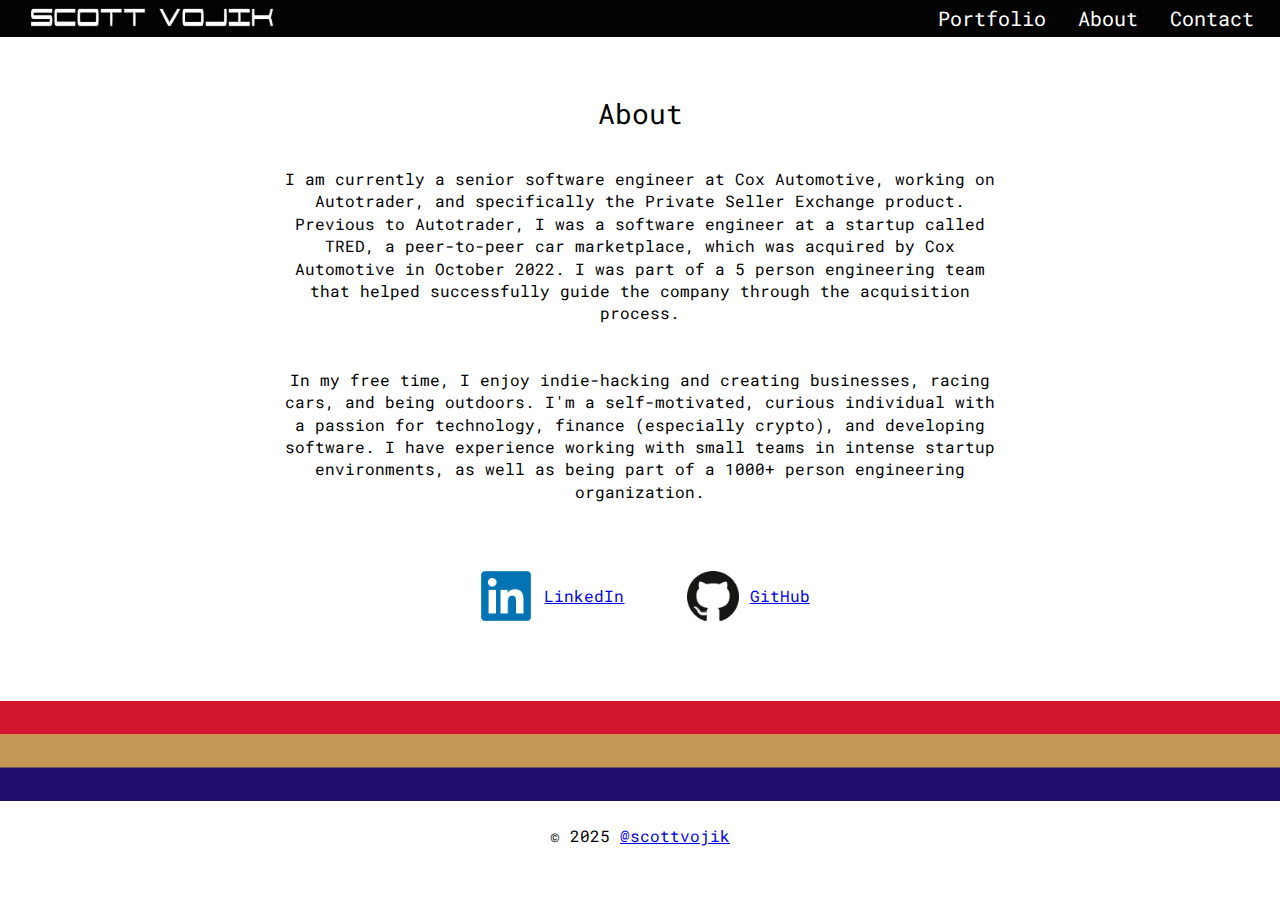
<file: about.html>
<!DOCTYPE html>
<html lang="en">

<head>
  <!-- Global site tag (gtag.js) - Google Analytics -->
  <script async src="https://www.googletagmanager.com/gtag/js?id=UA-135025031-1"></script>
  <script>
    window.dataLayer = window.dataLayer || [];
    function gtag() {
      dataLayer.push(arguments);
    }
    gtag("js", new Date());

    gtag("config", "UA-135025031-1");
  </script>

  <title>Scott Vojik</title>
  <meta charset="utf-8" />
  <meta name="viewport" content="width=device-width, initial-scale=1" />
  <link href="https://fonts.googleapis.com/css?family=Roboto+Mono:100" rel="stylesheet" />
  <link rel="stylesheet" href="css/index.css" />
  <link rel="shortcut icon" type="image/x-icon" href="img/sk.png" />
</head>

<body class="about-body">
  <header>
    <div class="logo alternate">
      <img class="fade-img" src="img/scottvojiklogo.jpg" alt="logo" />
    </div>
    <nav class="alternate-nav">
      <a href="index.html">Portfolio</a>
      <a href="about.html">About</a>
      <a href="contact.html">Contact</a>
    </nav>
  </header>

  <div class="container alternate">
    <div>
      <h4>About</h4>
      <p>
        I am currently a senior software engineer at Cox Automotive, working on Autotrader, and specifically the Private Seller Exchange product. Previous to Autotrader, I was a software engineer at a startup called TRED, a peer-to-peer car marketplace, which was acquired by Cox Automotive in October 2022. I was part of a 5 person engineering team that helped successfully guide the company through the acquisition process.
      </p>
      <br /><br />
      <p>
        In my free time, I enjoy indie-hacking and creating businesses, racing cars, and being outdoors. I'm a
        self-motivated, curious individual with a passion for technology,
        finance (especially crypto), and developing software. I have experience working with small teams in intense startup environments, as well as being part of a 1000+ person engineering organization.
      </p>
    </div>

    <div class="socials">
      <div>
        <img src="img/linkedinLogo.png" alt="linkedinLogo" />
        <a target="_blank" href="https://www.linkedin.com/in/scott-vojik-0aa4a6126/">LinkedIn</a>
      </div>

      <div>
        <img src="img/githubLogo.png" alt="GitHubLogo" />
        <a target="_blank" href="https://github.com/sk-vojik">GitHub</a>
      </div>
    </div>
  </div>

  <div class="aboutStripe">
    <img class="fade-img" style="max-height: 100px; width: 100%;" src="img/mStripe_alternative.jpg" alt="scott vojik Mstripe" />
  </div>

  <footer class="alternate-footer about">
    <p>
      &copy 2025
      <a target="_blank" href="https://twitter.com/scottvojik">@scottvojik</a>
    </p>
  </footer>
</body>

</html>
</file>
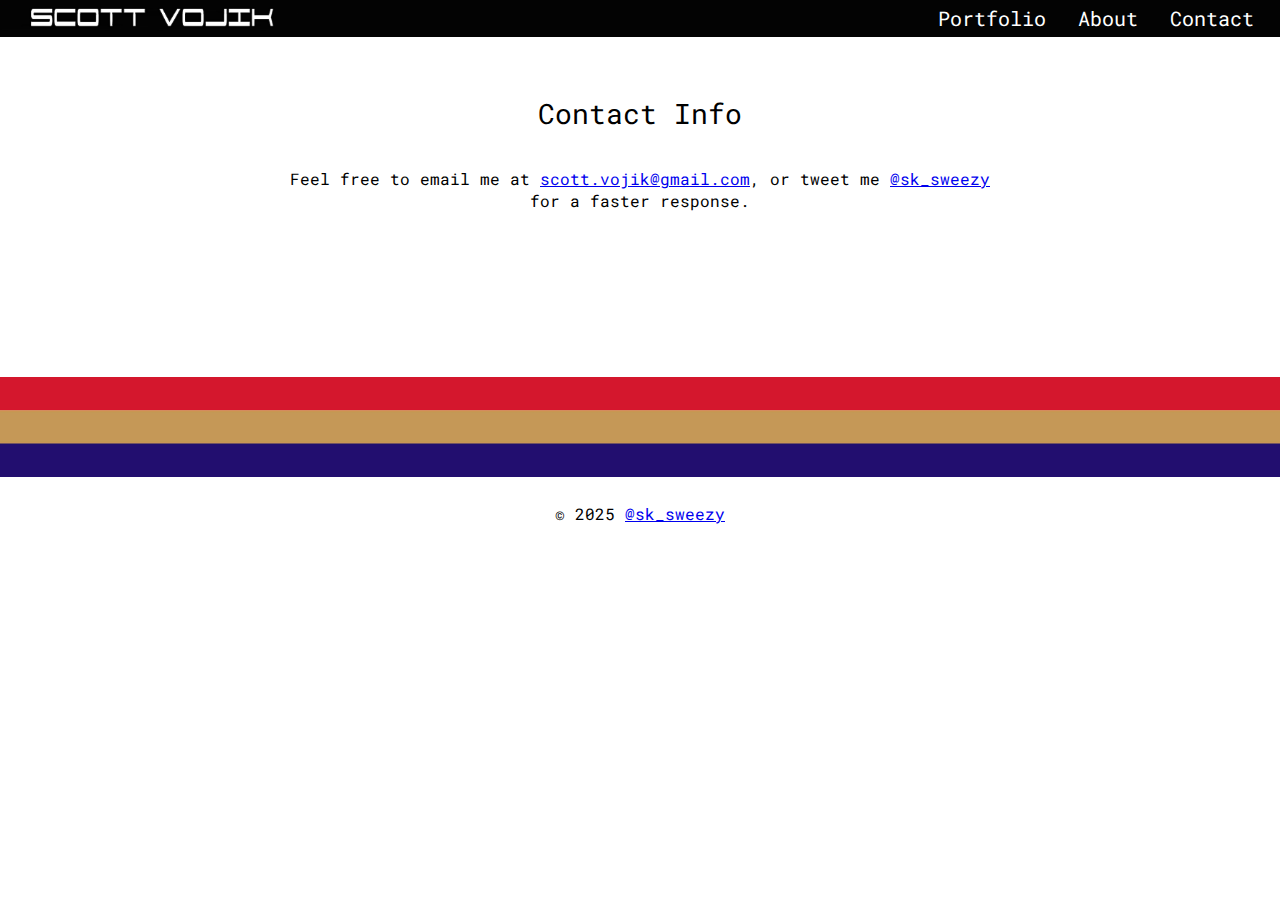
<file: contact.html>
<!DOCTYPE html>
<html lang='en'>

<head>
  <!-- Global site tag (gtag.js) - Google Analytics -->
  <script async src="https://www.googletagmanager.com/gtag/js?id=UA-135025031-1"></script>
  <script>
    window.dataLayer = window.dataLayer || [];
    function gtag() { dataLayer.push(arguments); }
    gtag('js', new Date());

    gtag('config', 'UA-135025031-1');
  </script>

  <title>Scott Vojik</title>
  <meta charset="utf-8">
  <meta name="viewport" content="width=device-width, initial-scale=1">
  <link href="https://fonts.googleapis.com/css?family=Roboto+Mono:100" rel="stylesheet">
  <link rel="stylesheet" href="css/index.css">
  <link rel="shortcut icon" type="image/x-icon" href="img/sk.png" />
</head>

<body>
  <header>
    <div class="logo alternate">
      <img class="fade-img" src="img/scottvojiklogo.jpg" alt="logo" />
    </div>
    <nav class="alternate-nav">
      <a href="index.html">Portfolio</a>
      <a href="about.html">About</a>
      <a href='contact.html'>Contact</a>
    </nav>
  </header>

  <div class='container alternate'>
    <div>
      <h4>Contact Info</h4>
      <p>Feel free to email me at <a target="_blank" href="mailto:scott.vojik@gmail.com">scott.vojik@gmail.com</a>, or
        tweet me <a target="_blank" href="https://x.com/sk_sweezy">@sk_sweezy</a> for a faster response.</p>
    </div>
  </div>

  <div class="stripe alternate" style="margin-top: 140px;">
    <img class="fade-img" src="img/mStripe_alternative.jpg" alt='scott vojik Mstripe'>
  </div>

  <footer class="alternate-footer">
    <p>&copy 2025 <a target="_blank" href="https://x.com/sk_sweezy">@sk_sweezy</a></p>
  </footer>

</body>

</html>
</file>
<file: css/index.css>
@keyframes kenburns-bottom {
  0% {
    transform: scale(0.75) translateY(0);
    transform-origin: 50% 84%;
  }
  100% {
    transform: scale(1) translateY(0px);
    transform-origin: bottom;
  }
}
@keyframes tracking-in-expand {
  0% {
    letter-spacing: -0.5em;
    opacity: 0;
  }
  40% {
    opacity: 0.6;
  }
  100% {
    opacity: 1;
  }
}
@keyframes text-focus-in {
  0% {
    filter: blur(12px);
    opacity: 0;
  }
  100% {
    filter: blur(0);
    opacity: 1;
  }
}
@keyframes heart-beat {
  from {
    transform: scale(1);
    transform-origin: center center;
    animation-timing-function: ease-out;
  }
  10% {
    transform: scale(0.91);
    animation-timing-function: ease-in;
  }
  17% {
    transform: scale(0.98);
    animation-timing-function: ease-out;
  }
  33% {
    transform: scale(0.87);
    animation-timing-function: ease-in;
  }
  45% {
    transform: scale(1);
    animation-timing-function: ease-out;
  }
}
/* http://meyerweb.com/eric/tools/css/reset/ 
   v2.0 | 20110126
   License: none (public domain)
*/
html,
body,
div,
span,
applet,
object,
iframe,
h1,
h2,
h3,
h4,
h5,
h6,
p,
blockquote,
pre,
a,
abbr,
acronym,
address,
big,
cite,
code,
del,
dfn,
em,
img,
ins,
kbd,
q,
s,
samp,
small,
strike,
strong,
sub,
sup,
tt,
var,
b,
u,
i,
center,
dl,
dt,
dd,
ol,
ul,
li,
fieldset,
form,
label,
legend,
table,
caption,
tbody,
tfoot,
thead,
tr,
th,
td,
article,
aside,
canvas,
details,
embed,
figure,
figcaption,
footer,
header,
hgroup,
menu,
nav,
output,
ruby,
section,
summary,
time,
mark,
audio,
video {
  margin: 0;
  padding: 0;
  border: 0;
  font-size: 100%;
  font: inherit;
  vertical-align: baseline;
}
/* HTML5 display-role reset for older browsers */
article,
aside,
details,
figcaption,
figure,
footer,
header,
hgroup,
menu,
nav,
section {
  display: block;
}
body {
  line-height: 1;
}
ol,
ul {
  list-style: none;
}
blockquote,
q {
  quotes: none;
}
blockquote:before,
blockquote:after,
q:before,
q:after {
  content: '';
  content: none;
}
table {
  border-collapse: collapse;
  border-spacing: 0;
}
* {
  box-sizing: border-box;
}
html {
  font-size: 62.5%;
}
html,
body {
  font-family: "Roboto Mono", "Arial", sans-serif;
  color: black;
}
h1 {
  font-size: 3.5rem;
}
h2 {
  font-size: 3.2rem;
}
h3 {
  font-size: 2.8rem;
}
h4 {
  font-size: 2.8rem;
}
h5 {
  margin: 0 5%;
  line-height: 1.4;
}
p {
  font-size: 1.6rem;
  line-height: 1.4;
  margin: 0 5%;
  max-width: 100%;
}
h1,
h2,
h3,
h4,
h5,
p {
  animation-name: text-focus-in;
  animation-duration: 2s;
  animation-fill-mode: forwards;
}
.stripe img {
  max-height: 100px;
  width: 100%;
  animation-name: text-focus-in;
  animation-duration: 2s;
  animation-fill-mode: forwards;
}
.fade-img {
  animation-name: text-focus-in;
  animation-duration: 1.7s;
}
img {
  width: auto;
}
.container {
  max-width: 800px;
  width: 100%;
  margin: 0 auto;
}
@media (max-width: 500px) {
  .container {
    width: 100%;
    max-width: 500px;
    margin: 0 auto;
  }
}
header {
  display: flex;
  justify-content: space-between;
  align-items: center;
  background-color: #030303;
  position: fixed;
  width: 100%;
  z-index: 50;
}
header .logo img {
  width: 300px;
  max-width: 100%;
  height: auto;
  animation-name: text-focus-in;
  animation-duration: 4s;
}
header nav {
  display: flex;
  width: 50%;
  justify-content: flex-end;
  margin: 0 2% 0 0;
  animation-name: text-focus-in;
  animation-duration: 4s;
}
@media (max-width: 500px) {
  header nav {
    align-items: center;
    margin: 0 2% 12px;
    justify-content: center;
  }
}
@media (max-width: 799px) {
  header nav {
    align-items: center;
    margin: 0 2% 12px;
    justify-content: center;
  }
}
header nav a {
  text-decoration: none;
  color: white;
  font-size: 2rem;
  margin-left: 5%;
}
header nav a:hover {
  color: #ff446a;
}
header .logo.alternate img {
  animation-name: text-focus-in;
  animation-duration: 2s;
}
header .alternate-nav {
  animation-name: text-focus-in;
  animation-duration: 2s;
}
@media (max-width: 500px) {
  header {
    flex-direction: column;
  }
}
@media (max-width: 799px) {
  header {
    flex-direction: column;
  }
}
footer {
  text-align: center;
  margin-bottom: 12px;
  margin-top: 48px;
}
.alternate-footer {
  margin-top: 24px;
}
.container {
  max-width: 800px;
  width: 100%;
  margin: 0 auto;
  display: flex;
  justify-content: center;
  flex-direction: column;
}
.container h1 {
  text-align: center;
  margin-top: 84px;
}
.container h4 {
  margin: 60px auto 0;
  text-align: center;
}
.container h3 {
  margin: 60px auto 0;
  text-align: center;
}
.container h5 {
  font-size: 2rem;
  text-align: center;
  margin: 40px 5% 40px;
}
.container img,
.container video {
  max-height: 800px;
  max-width: 600px;
  width: 100%;
  height: auto;
}
@media (max-width: 500px) {
  .container img,
  .container video {
    width: 95%;
  }
}
@media (max-width: 799px) {
  .container img,
  .container video {
    width: 95%;
  }
}
.container .item {
  margin: 24px auto;
  text-align: center;
}
.container .item p {
  margin: 24px auto 12px;
  width: 90%;
  text-align: center;
}
.container.alternate {
  display: flex;
  justify-content: space-between;
  height: 100%;
}
.container.alternate h4 {
  margin: 100px auto 40px;
  text-align: center;
}
.container.alternate p {
  text-align: center;
  margin-bottom: 24px;
}
.container.alternate .socials {
  margin-top: 24px;
  padding: 20px 20px 80px;
  display: flex;
  align-items: center;
  justify-content: center;
  animation-name: text-focus-in;
  animation-duration: 2s;
  animation-fill-mode: forwards;
  position: relative;
}
.container.alternate .socials div {
  display: flex;
  align-items: center;
  margin: 0 5% 0 5%;
}
.container.alternate .socials div img {
  height: 50px;
  width: auto;
  max-height: 100%;
}
.container.alternate .socials div a {
  font-size: 1.6rem;
  margin: 0 10%;
}
.container.alternate .iframe {
  max-width: 600px;
  height: 337px;
}
.aboutStripe {
  max-height: 100px;
  width: 100%;
  animation-name: text-focus-in;
  animation-duration: 2s;
  animation-fill-mode: forwards;
}

.portfolio-title {
  margin-bottom: 48px;
}
</file>
